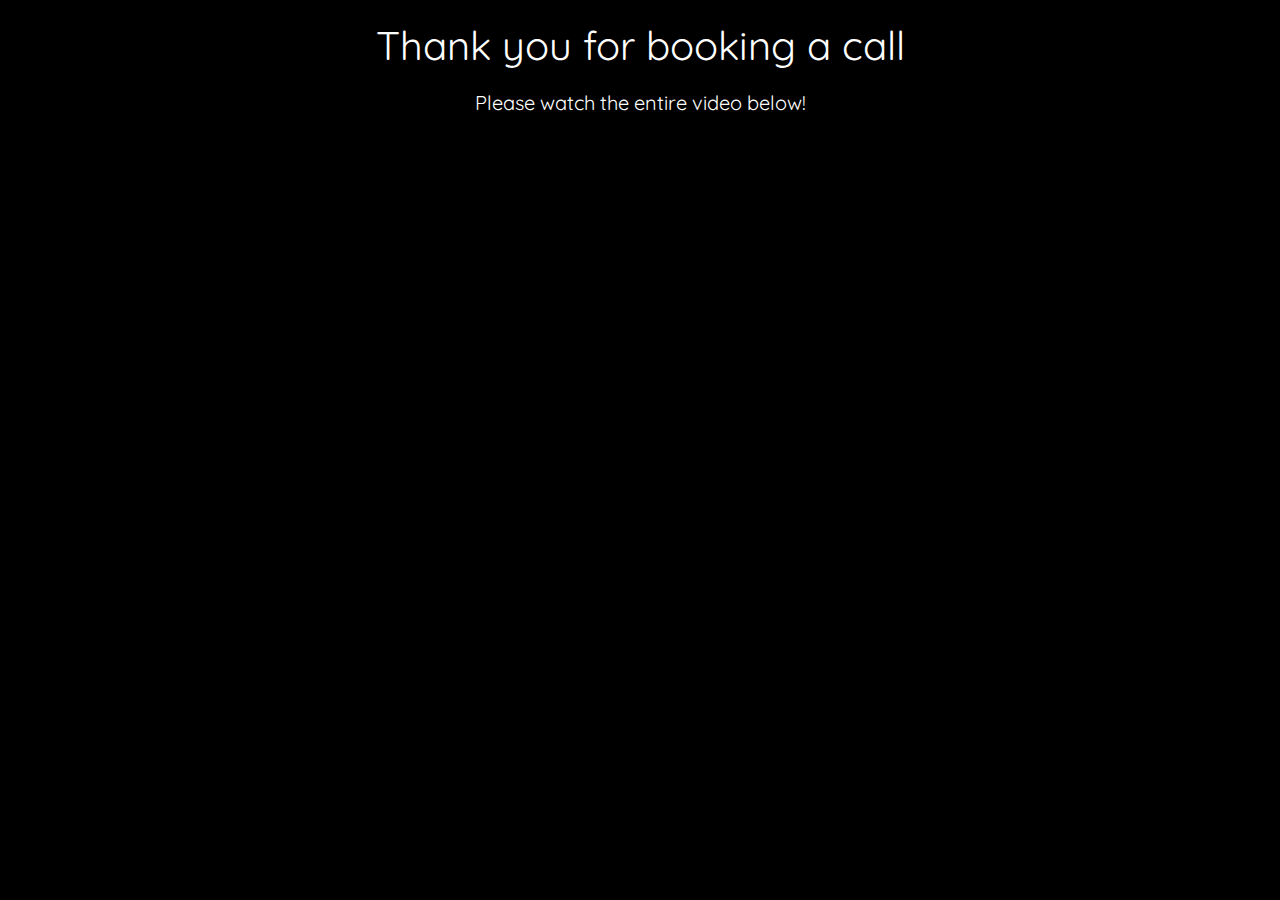
<file: confirmation.html>
<!DOCTYPE html>
<html>

<head>
    <title>Confirmation | Kyroc</title>
    <meta charset="UTF-8">
    <meta name="description"
        content="We're a British engineering team that develops software & implements artificial intelligence for a wide variety of companies.">
    <meta name="keywords" content="software development, ai development">
    <meta name="author" content="Vishal Bolarum">
    <meta name="viewport" content="width=device-width, initial-scale=1.0">
    <link rel="stylesheet" href="./index.css">
    <link rel="stylesheet" href="./confirmation.css">
    <link rel="icon" href="./favicon.png">
</head>

<body id="confirmation">
    <h2>Thank you for booking a call</h2>
    <p>Please watch the entire video below!</p>
    <div class="youtube-video">
        <iframe src="https://www.youtube.com/embed/OkR-kwoS8gA" title="YouTube video player"
            frameborder="0"
            allow="accelerometer; autoplay; clipboard-write; encrypted-media; gyroscope; picture-in-picture; web-share"
            allowfullscreen></iframe>
    </div>
</body>

</html>
</file>
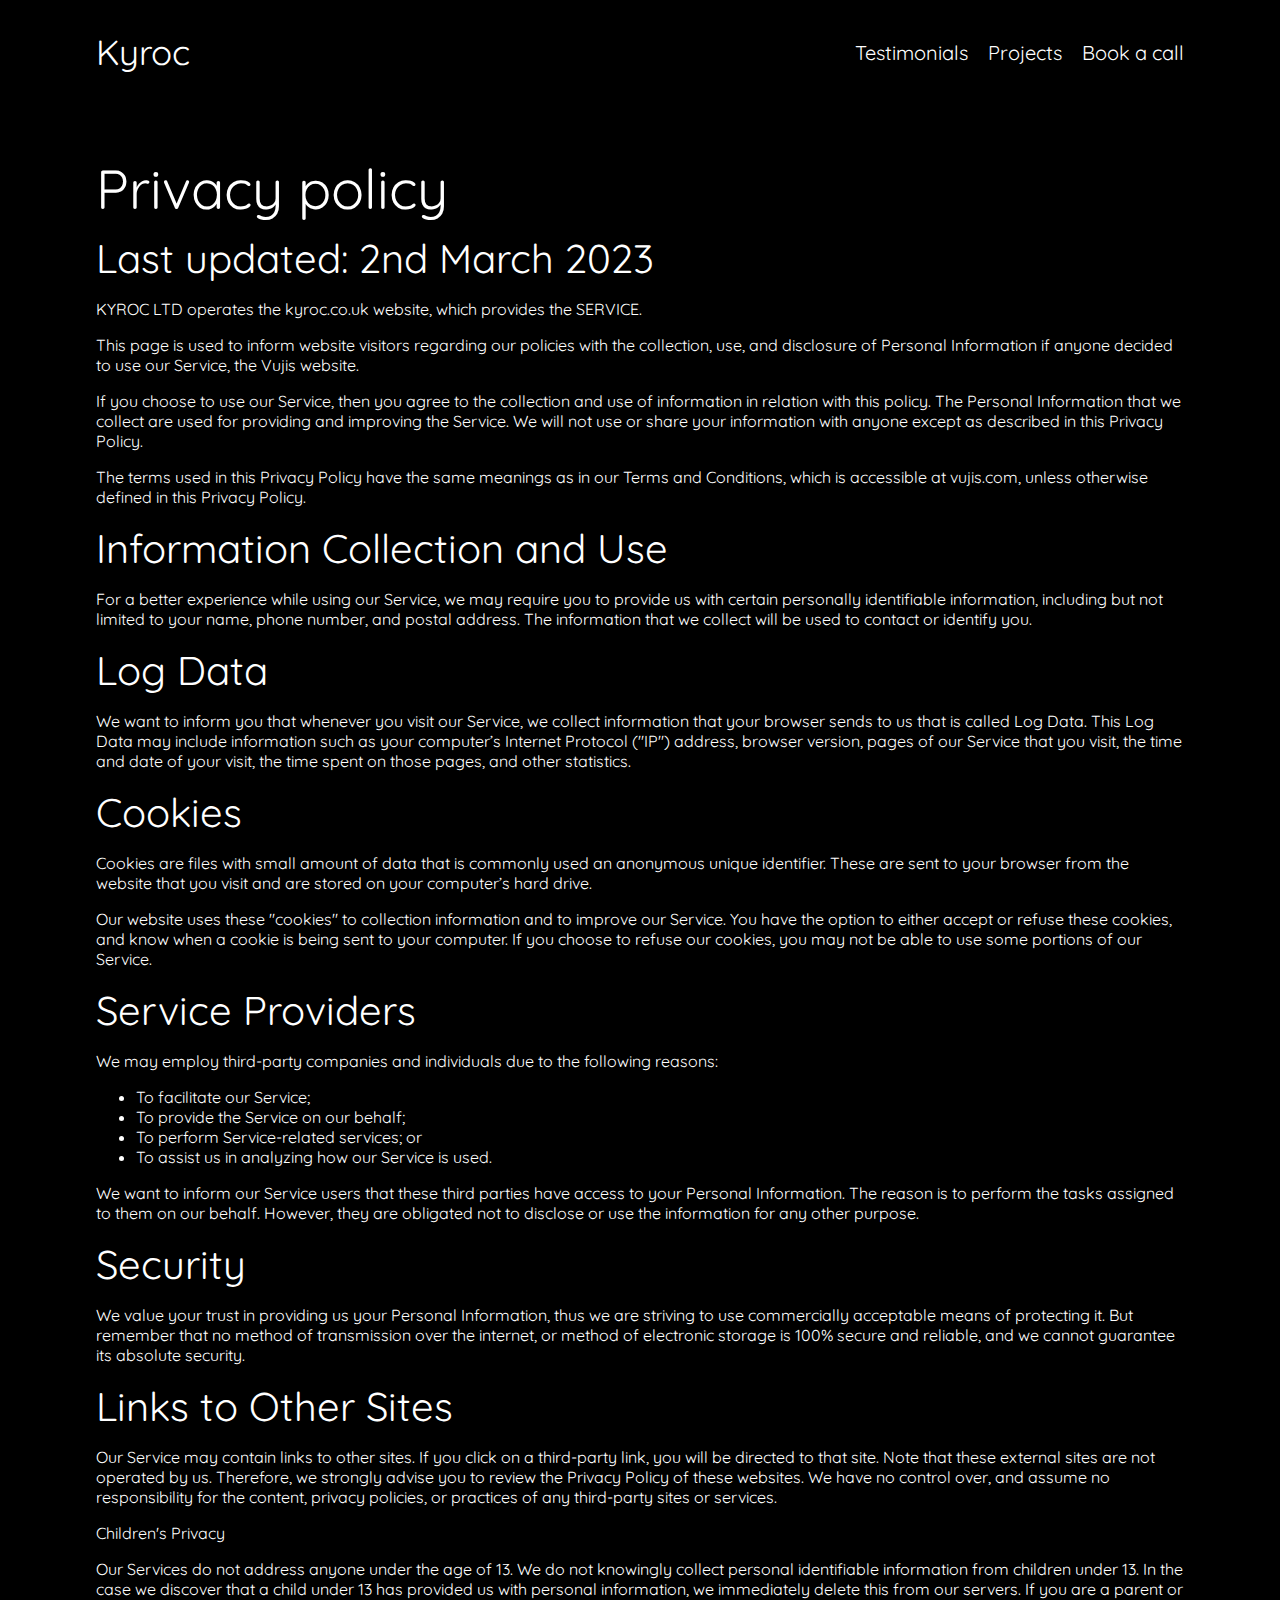
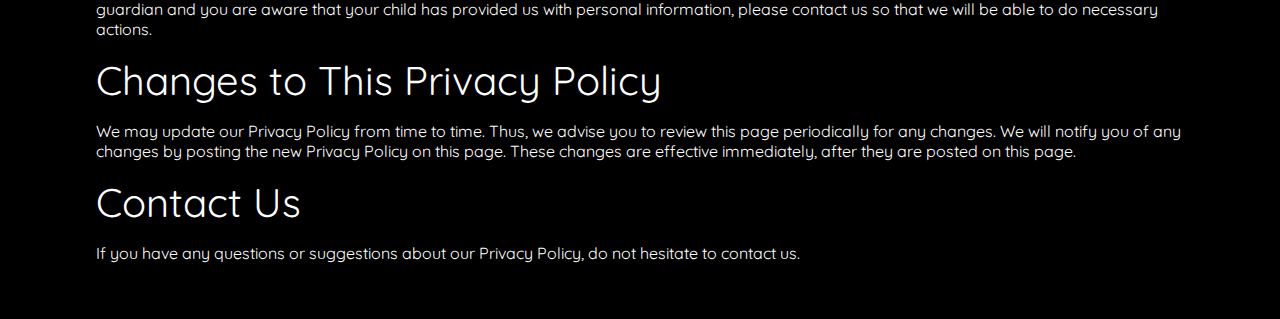
<file: privacy.html>
<!DOCTYPE html>
<html>

<head>
    <title>Privacy Policy | Kyroc</title>
    <meta charset="UTF-8">
    <meta name="description"
        content="We're a British engineering team that develops software & implements artificial intelligence for a wide variety of companies.">
    <meta name="keywords" content="software development, ai development">
    <meta name="author" content="Vishal Bolarum">
    <meta name="viewport" content="width=device-width, initial-scale=1.0">
    <link rel="stylesheet" href="./index.css">
    <link rel="icon" href="./favicon.png">
</head>

<body>

    <nav>
        <a href='index.html' class="logo">Kyroc</a>
        <div class="nav-links">
            <a href="/testimonials">Testimonials</a>
            <a href="/projects">Projects</a>
            <a href="/call">Book a call</a>
        </div>
        <img id='menu' src="./resources/menu.png" />
        <div id="sidebar-menu">
            <img id='close' src="./resources/close.png" />
            <a href="/testimonials">Testimonials</a>
            <a href="/projects">Projects</a>
            <a href="/call">Book a call</a>
        </div>
        <script>
            document.getElementById('menu').addEventListener('click', () => {
                document.getElementById('sidebar-menu').style.display = "block";
            })
            document.getElementById('close').addEventListener('click', () => {
                document.getElementById('sidebar-menu').style.display = "none";
            })
        </script>
    </nav>

    <section>
        <h1>Privacy policy</h1>
        <h2 class='red'>Last updated: 2nd March 2023</h2>

        <p>KYROC LTD operates the kyroc.co.uk website, which provides the SERVICE.</p>

        <p>This page is used to inform website visitors regarding our policies with the collection, use, and disclosure
            of Personal Information if anyone decided to use our Service, the Vujis website.</p>

        <p>If you choose to use our Service, then you agree to the collection and use of information in relation with
            this policy. The Personal Information that we collect are used for providing and improving the Service. We
            will not use or share your information with anyone except as described in this Privacy Policy.</p>

        <p>The terms used in this Privacy Policy have the same meanings as in our Terms and Conditions, which is
            accessible at vujis.com, unless otherwise defined in this Privacy Policy.</p>

        <h2>Information Collection and Use</h2>

        <p>For a better experience while using our Service, we may require you to provide us with certain personally
            identifiable information, including but not limited to your name, phone number, and postal address. The
            information that we collect will be used to contact or identify you.</p>

        <h2>Log Data</h2>

        <p>We want to inform you that whenever you visit our Service, we collect information that your browser sends to
            us that is called Log Data. This Log Data may include information such as your computer’s Internet Protocol
            ("IP") address, browser version, pages of our Service that you visit, the time and date of your visit, the
            time spent on those pages, and other statistics.</p>

        <h2>Cookies</h2>

        <p>Cookies are files with small amount of data that is commonly used an anonymous unique identifier. These are
            sent to your browser from the website that you visit and are stored on your computer’s hard drive.</p>

        <p>Our website uses these "cookies" to collection information and to improve our Service. You have the option to
            either accept or refuse these cookies, and know when a cookie is being sent to your computer. If you choose
            to refuse our cookies, you may not be able to use some portions of our Service.</p>

        <h2>Service Providers</h2>

        <p>We may employ third-party companies and individuals due to the following reasons:</p>

        <ul>
            <li>To facilitate our Service;</li>
            <li>To provide the Service on our behalf;</li>
            <li>To perform Service-related services; or</li>
            <li>To assist us in analyzing how our Service is used.</li>
        </ul>

        <p>We want to inform our Service users that these third parties have access to your Personal Information. The
            reason is to perform the tasks assigned to them on our behalf. However, they are obligated not to disclose
            or use the information for any other purpose.</p>

        <h2>Security</h2>

        <p>We value your trust in providing us your Personal Information, thus we are striving to use commercially
            acceptable means of protecting it. But remember that no method of transmission over the internet, or method
            of electronic storage is 100% secure and reliable, and we cannot guarantee its absolute security.</p>

        <h2>Links to Other Sites</h2>

        <p>Our Service may contain links to other sites. If you click on a third-party link, you will be directed to
            that site. Note that these external sites are not operated by us. Therefore, we strongly advise you to
            review the Privacy Policy of these websites. We have no control over, and assume no responsibility for the
            content, privacy policies, or practices of any third-party sites or services.</p>

        <p>Children's Privacy</p>

        <p>Our Services do not address anyone under the age of 13. We do not knowingly collect personal identifiable
            information from children under 13. In the case we discover that a child under 13 has provided us with
            personal information, we immediately delete this from our servers. If you are a parent or guardian and you
            are aware that your child has provided us with personal information, please contact us so that we will be
            able to do necessary actions.</p>

        <h2>Changes to This Privacy Policy</h2>

        <p>We may update our Privacy Policy from time to time. Thus, we advise you to review this page periodically for
            any changes. We will notify you of any changes by posting the new Privacy Policy on this page. These changes
            are effective immediately, after they are posted on this page.</p>

        <h2>Contact Us</h2>

        <p>If you have any questions or suggestions about our Privacy Policy, do not hesitate to contact us.</p>
    </section>
</body>

</html>
</file>
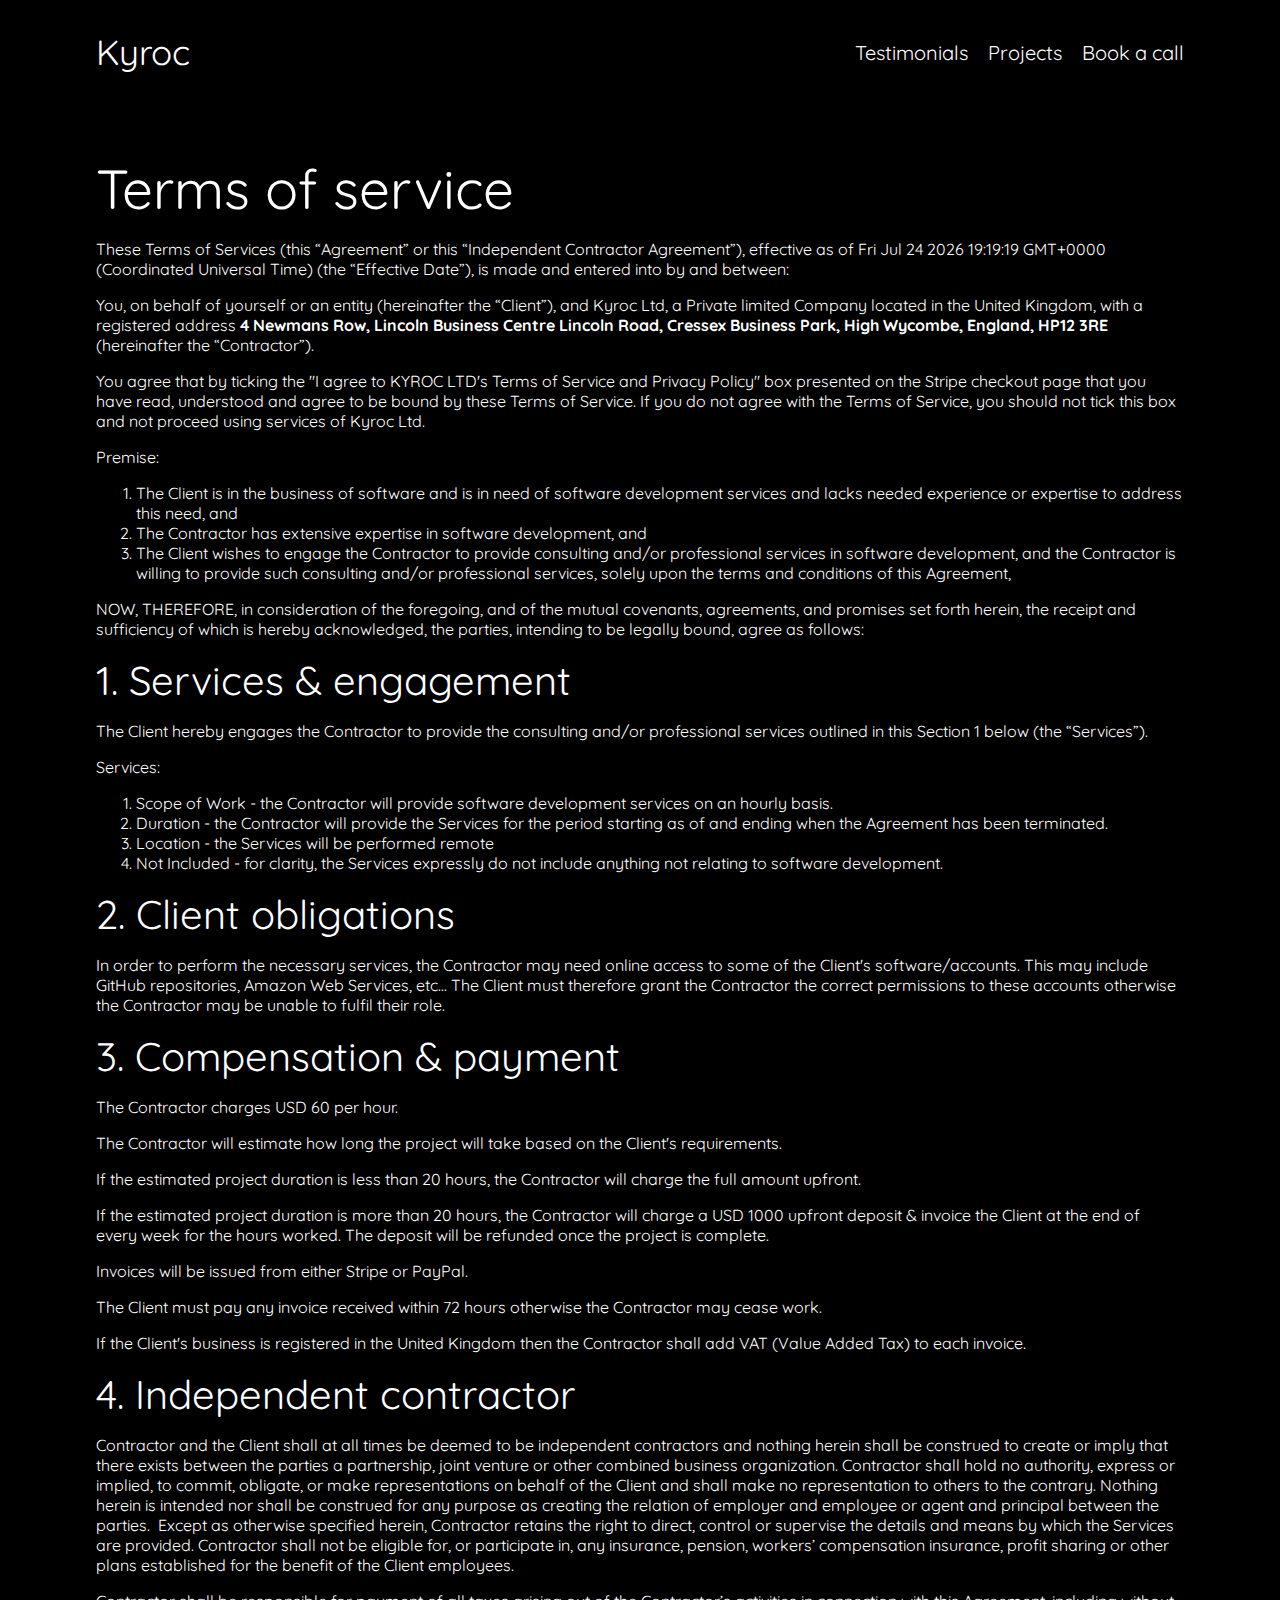
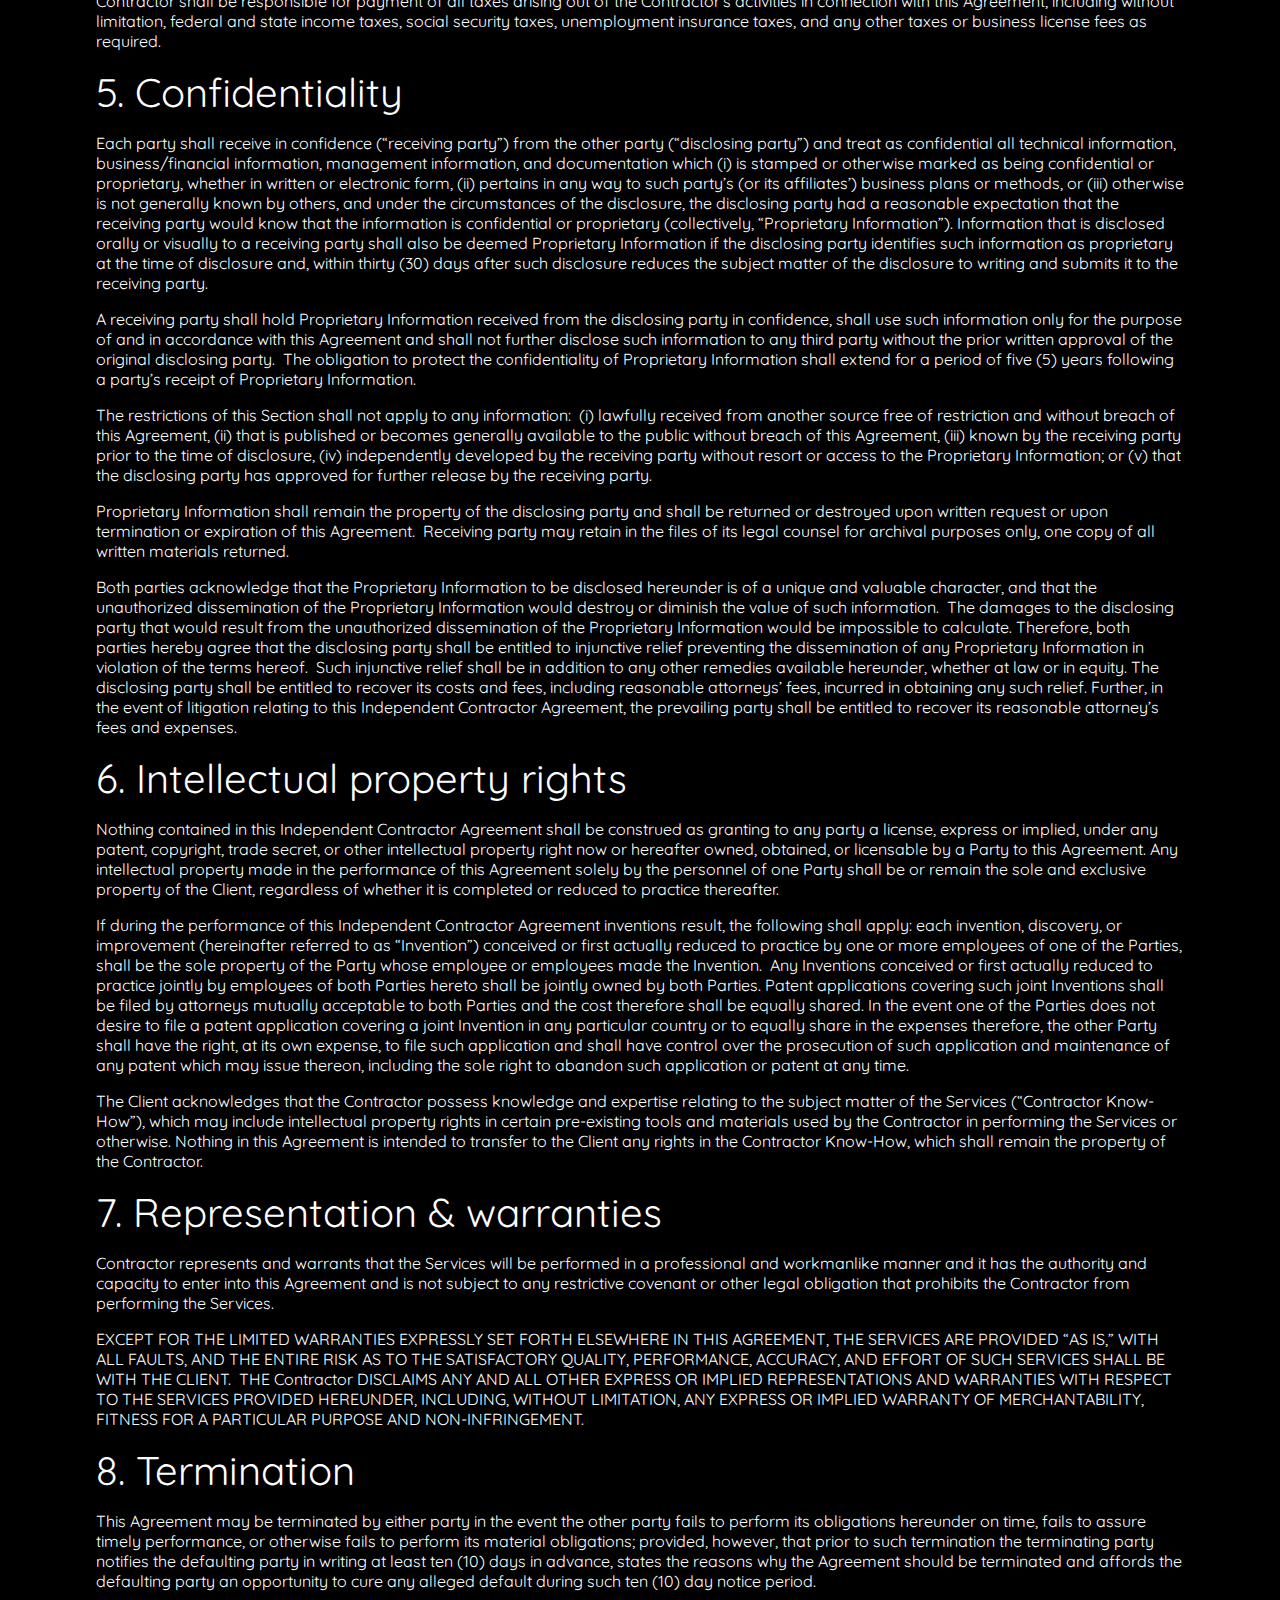
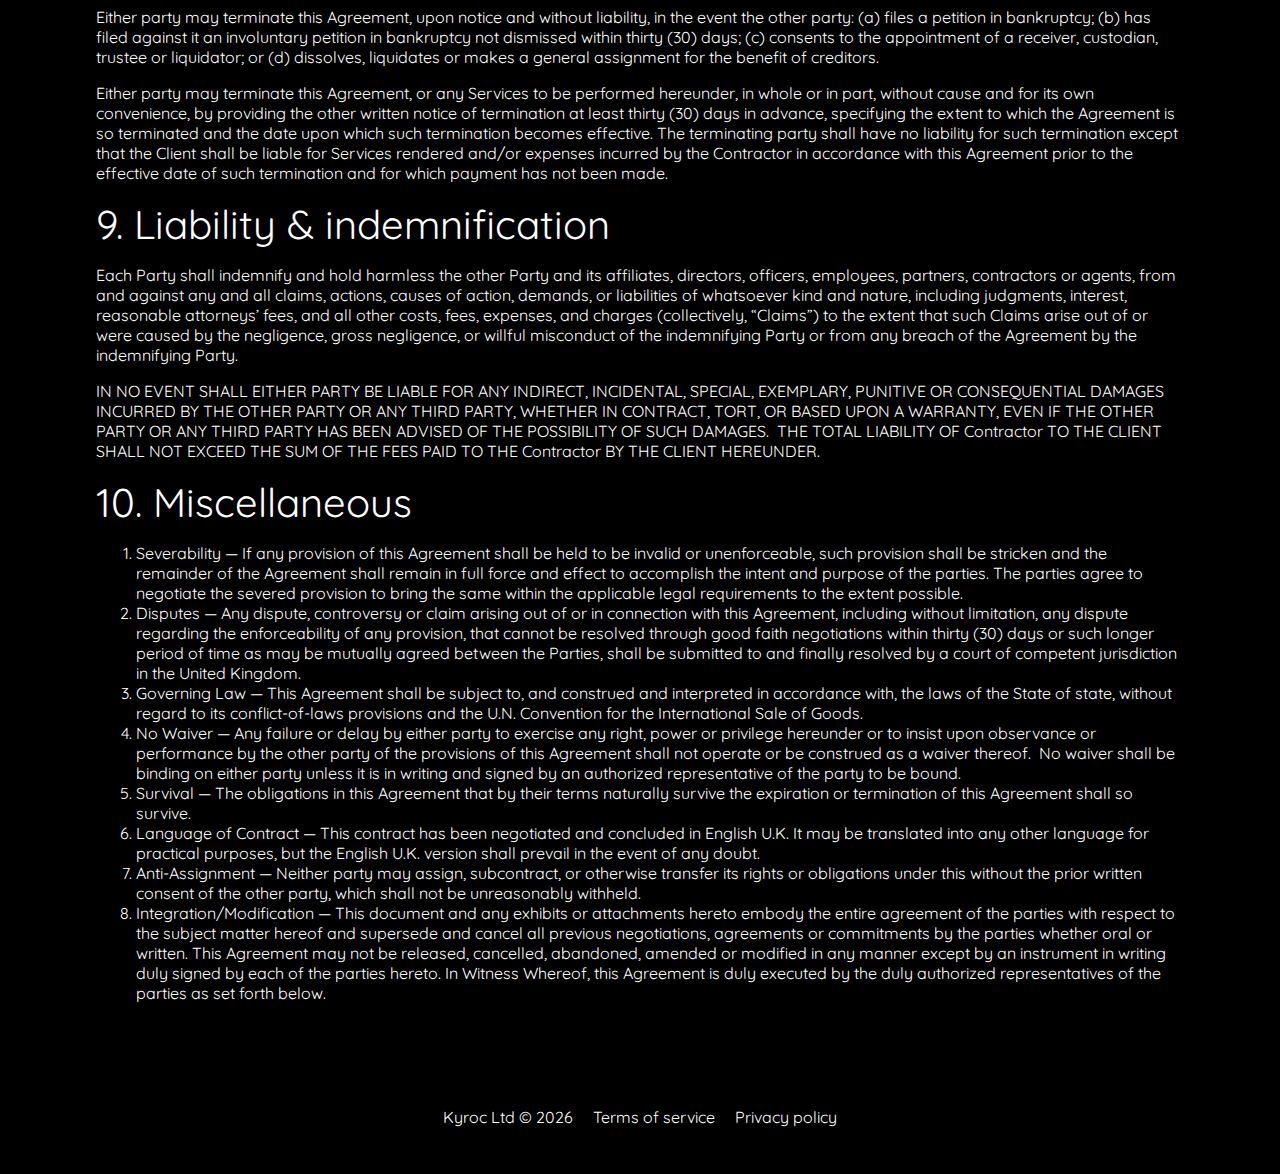
<file: terms.html>
<!DOCTYPE html>
<html>

<head>
    <title>Terms of service | Kyroc</title>
    <meta charset="UTF-8">
    <meta name="description"
        content="We're a British engineering team that develops software & implements artificial intelligence for a wide variety of companies.">
    <meta name="keywords" content="software development, ai development">
    <meta name="author" content="Vishal Bolarum">
    <meta name="viewport" content="width=device-width, initial-scale=1.0">
    <link rel="stylesheet" href="./index.css">
    <link rel="icon" href="./favicon.png">
</head>

<body>
    <nav>
        <a href='index.html' class="logo">Kyroc</a>
        <div class="nav-links">
            <a href="/testimonials">Testimonials</a>
            <a href="/projects">Projects</a>
            <a href="/call">Book a call</a>
        </div>
        <img id='menu' src="./resources/menu.png" />
        <div id="sidebar-menu">
            <img id='close' src="./resources/close.png" />
            <a href="/testimonials">Testimonials</a>
            <a href="/projects">Projects</a>
            <a href="/call">Book a call</a>
        </div>
        <script>
            document.getElementById('menu').addEventListener('click', () => {
                document.getElementById('sidebar-menu').style.display = "block";
            })
            document.getElementById('close').addEventListener('click', () => {
                document.getElementById('sidebar-menu').style.display = "none";
            })
        </script>
    </nav>

    <main>
        <h1>Terms of service</h1>

        <p>These Terms of Services (this “Agreement” or this “Independent Contractor Agreement”), effective as of <span
                id='current-date'></span> (the “Effective Date”), is made and entered into by and between:</p>

        <p>You, on behalf of yourself or an entity (hereinafter the “Client”), and Kyroc Ltd, a Private limited Company
            located in the United Kingdom, with a registered address <b>4 Newmans Row, Lincoln Business Centre Lincoln
                Road, Cressex Business Park, High Wycombe, England, HP12 3RE</b> (hereinafter the “Contractor”).</p>

        <p>You agree that by ticking the "I agree to KYROC LTD's Terms of Service and Privacy Policy" box presented on
            the Stripe checkout page that you have read, understood and agree to be bound by these Terms of Service. If
            you do not agree with the Terms of Service, you should not tick this box and not proceed using services of
            Kyroc Ltd.</p>

        <p>Premise:</p>

        <ol>
            <li>The Client is in the business of software and is in need of software development services and lacks
                needed experience or expertise to address this need, and</li>
            <li>The Contractor has extensive expertise in software development, and</li>
            <li>The Client wishes to engage the Contractor to provide consulting and/or professional services in
                software development, and the Contractor is willing to provide such consulting and/or professional
                services, solely upon the terms and conditions of this Agreement,</li>
        </ol>

        <p>NOW, THEREFORE, in consideration of the foregoing, and of the mutual covenants, agreements, and promises set
            forth herein, the receipt and sufficiency of which is hereby acknowledged, the parties, intending to be
            legally bound, agree as follows:</p>

        <h2>1. Services & engagement</h2>
        <p>The Client hereby engages the Contractor to provide the consulting and/or professional services outlined in
            this Section 1 below (the “Services”).</p>
        <p>Services:</p>
        <ol>
            <li>Scope of Work - the Contractor will provide software development services on an hourly basis.</li>
            <li>Duration - the Contractor will provide the Services for the period starting as of <span
                    id='current-date'></span> and ending when the Agreement has been terminated.</li>
            <li>Location - the Services will be performed remote</li>
            <li>Not Included - for clarity, the Services expressly do not include anything not relating to software
                development.</li>
        </ol>

        <h2>2. Client obligations</h2>
        <p>In order to perform the necessary services, the Contractor may need online access to some of the Client's
            software/accounts. This may include GitHub repositories, Amazon Web Services, etc... The Client must
            therefore grant the Contractor the correct permissions to these accounts otherwise the Contractor may be
            unable to fulfil their role.</p>

        <h2>3. Compensation & payment</h2>
        <p>The Contractor charges USD 60 per hour.</p>
        <p>The Contractor will estimate how long the project will take based on the Client's requirements.</p>
        <p>If the estimated project duration is less than 20 hours, the Contractor will charge the full amount upfront.
        </p>
        <p>If the estimated project duration is more than 20 hours, the Contractor will charge a USD 1000 upfront
            deposit & invoice the Client at the end of every week for the hours worked. The deposit will be refunded
            once the project is complete.</p>
        <p>Invoices will be issued from either Stripe or PayPal.
        <p>The Client must pay any invoice received within 72 hours otherwise the Contractor may cease work.</p>
        <p>If the Client's business is registered in the United Kingdom then the Contractor shall add VAT (Value Added
            Tax) to each invoice.</p>

        <h2>4. Independent contractor</h2>
        <p>Contractor and the Client shall at all times be deemed to be independent contractors and nothing herein shall
            be construed to create or imply that there exists between the parties a partnership, joint venture or other
            combined business organization. Contractor shall hold no authority, express or implied, to commit, obligate,
            or make representations on behalf of the Client and shall make no representation to others to the contrary.
            Nothing herein is intended nor shall be construed for any purpose as creating the relation of employer and
            employee or agent and principal between the parties.  Except as otherwise specified herein, Contractor
            retains the right to direct, control or supervise the details and means by which the Services are provided.
            Contractor shall not be eligible for, or participate in, any insurance, pension, workers’ compensation
            insurance, profit sharing or other plans established for the benefit of the Client employees.</p>
        <p>Contractor shall be responsible for payment of all taxes arising out of the Contractor’s activities in
            connection with this Agreement, including without limitation, federal and state income taxes, social
            security taxes, unemployment insurance taxes, and any other taxes or business license fees as required.</p>

        <h2>5. Confidentiality</h2>
        <p>Each party shall receive in confidence (“receiving party”) from the other party (“disclosing party”) and
            treat as confidential all technical information, business/financial information, management information, and
            documentation which (i) is stamped or otherwise marked as being confidential or proprietary, whether in
            written or electronic form, (ii) pertains in any way to such party’s (or its affiliates’) business plans or
            methods, or (iii) otherwise is not generally known by others, and under the circumstances of the disclosure,
            the disclosing party had a reasonable expectation that the receiving party would know that the information
            is confidential or proprietary (collectively, “Proprietary Information”). Information that is disclosed
            orally or visually to a receiving party shall also be deemed Proprietary Information if the disclosing party
            identifies such information as proprietary at the time of disclosure and, within thirty (30) days after such
            disclosure reduces the subject matter of the disclosure to writing and submits it to the receiving party.
        </p>
        <p>
            A receiving party shall hold Proprietary Information received from the disclosing party in confidence, shall
            use such information only for the purpose of and in accordance with this Agreement and shall not further
            disclose such information to any third party without the prior written approval of the original disclosing
            party.  The obligation to protect the confidentiality of Proprietary Information shall extend for a period
            of five (5) years following a party’s receipt of Proprietary Information.
        </p>
        <p>
            The restrictions of this Section shall not apply to any information:  (i) lawfully received from another
            source free of restriction and without breach of this Agreement, (ii) that is published or becomes generally
            available to the public without breach of this Agreement, (iii) known by the receiving party prior to the
            time of disclosure, (iv) independently developed by the receiving party without resort or access to the
            Proprietary Information; or (v) that the disclosing party has approved for further release by the receiving
            party.
        </p>
        <p>
            Proprietary Information shall remain the property of the disclosing party and shall be returned or destroyed
            upon written request or upon termination or expiration of this Agreement.  Receiving party may retain in the
            files of its legal counsel for archival purposes only, one copy of all written materials returned.
        </p>
        <p>
            Both parties acknowledge that the Proprietary Information to be disclosed hereunder is of a unique and
            valuable character, and that the unauthorized dissemination of the Proprietary Information would destroy or
            diminish the value of such information.  The damages to the disclosing party that would result from the
            unauthorized dissemination of the Proprietary Information would be impossible to calculate. Therefore, both
            parties hereby agree that the disclosing party shall be entitled to injunctive relief preventing the
            dissemination of any Proprietary Information in violation of the terms hereof.  Such injunctive relief shall
            be in addition to any other remedies available hereunder, whether at law or in equity. The disclosing party
            shall be entitled to recover its costs and fees, including reasonable attorneys’ fees, incurred in obtaining
            any such relief. Further, in the event of litigation relating to this Independent Contractor Agreement, the
            prevailing party shall be entitled to recover its reasonable attorney’s fees and expenses.
        </p>

        <h2>6. Intellectual property rights</h2>
        <p>
            Nothing contained in this Independent Contractor Agreement shall be construed as granting to any party a
            license, express or implied, under any patent, copyright, trade secret, or other intellectual property right
            now or hereafter owned, obtained, or licensable by a Party to this Agreement. Any intellectual property made
            in the performance of this Agreement solely by the personnel of one Party shall be or remain the sole and
            exclusive property of the Client, regardless of whether it is completed or reduced to practice thereafter.
        </p>
        <p>
            If during the performance of this Independent Contractor Agreement inventions result, the following shall
            apply: each invention, discovery, or improvement (hereinafter referred to as “Invention”) conceived or first
            actually reduced to practice by one or more employees of one of the Parties, shall be the sole property of
            the Party whose employee or employees made the Invention.  Any Inventions conceived or first actually
            reduced to practice jointly by employees of both Parties hereto shall be jointly owned by both Parties.
            Patent applications covering such joint Inventions shall be filed by attorneys mutually acceptable to both
            Parties and the cost therefore shall be equally shared. In the event one of the Parties does not desire to
            file a patent application covering a joint Invention in any particular country or to equally share in the
            expenses therefore, the other Party shall have the right, at its own expense, to file such application and
            shall have control over the prosecution of such application and maintenance of any patent which may issue
            thereon, including the sole right to abandon such application or patent at any time.
        </p>
        <p>
            The Client acknowledges that the Contractor possess knowledge and expertise relating to the subject matter
            of the Services (“Contractor Know-How”), which may include intellectual property rights in certain
            pre-existing tools and materials used by the Contractor in performing the Services or otherwise. Nothing in
            this Agreement is intended to transfer to the Client any rights in the Contractor Know-How, which shall
            remain the property of the Contractor.
        </p>

        <h2>7. Representation & warranties</h2>
        <p>Contractor represents and warrants that the Services will be performed in a professional and workmanlike
            manner and it has the authority and capacity to enter into this Agreement and is not subject to any
            restrictive covenant or other legal obligation that prohibits the Contractor from performing the Services.
        </p>
        <p>
            EXCEPT FOR THE LIMITED WARRANTIES EXPRESSLY SET FORTH ELSEWHERE IN THIS AGREEMENT, THE SERVICES ARE PROVIDED
            “AS IS,” WITH ALL FAULTS, AND THE ENTIRE RISK AS TO THE SATISFACTORY QUALITY, PERFORMANCE, ACCURACY, AND
            EFFORT OF SUCH SERVICES SHALL BE WITH THE CLIENT.  THE Contractor DISCLAIMS ANY AND ALL OTHER EXPRESS OR
            IMPLIED REPRESENTATIONS AND WARRANTIES WITH RESPECT TO THE SERVICES PROVIDED HEREUNDER, INCLUDING, WITHOUT
            LIMITATION, ANY EXPRESS OR IMPLIED WARRANTY OF MERCHANTABILITY, FITNESS FOR A PARTICULAR PURPOSE AND
            NON-INFRINGEMENT.
        </p>

        <h2>8. Termination</h2>
        <p>This Agreement may be terminated by either party in the event the other party fails to perform its
            obligations hereunder on time, fails to assure timely performance, or otherwise fails to perform its
            material obligations; provided, however, that prior to such termination the terminating party notifies the
            defaulting party in writing at least ten (10) days in advance, states the reasons why the Agreement should
            be terminated and affords the defaulting party an opportunity to cure any alleged default during such ten
            (10) day notice period.</p>
        <p>Either party may terminate this Agreement, upon notice and without liability, in the event the other party:
            (a) files a petition in bankruptcy; (b) has filed against it an involuntary petition in bankruptcy not
            dismissed within thirty (30) days; (c) consents to the appointment of a receiver, custodian, trustee or
            liquidator; or (d) dissolves, liquidates or makes a general assignment for the benefit of creditors.</p>
        <p>Either party may terminate this Agreement, or any Services to be performed hereunder, in whole or in part,
            without cause and for its own convenience, by providing the other written notice of termination at least
            thirty (30) days in advance, specifying the extent to which the Agreement is so terminated and the date upon
            which such termination becomes effective. The terminating party shall have no liability for such termination
            except that the Client shall be liable for Services rendered and/or expenses incurred by the Contractor in
            accordance with this Agreement prior to the effective date of such termination and for which payment has not
            been made.</p>

        <h2>9. Liability & indemnification</h2>
        <p>Each Party shall indemnify and hold harmless the other Party and its affiliates, directors, officers,
            employees, partners, contractors or agents, from and against any and all claims, actions, causes of action,
            demands, or liabilities of whatsoever kind and nature, including judgments, interest, reasonable attorneys’
            fees, and all other costs, fees, expenses, and charges (collectively, “Claims”) to the extent that such
            Claims arise out of or were caused by the negligence, gross negligence, or willful misconduct of the
            indemnifying Party or from any breach of the Agreement by the indemnifying Party.</p>
        <p>
            IN NO EVENT SHALL EITHER PARTY BE LIABLE FOR ANY INDIRECT, INCIDENTAL, SPECIAL, EXEMPLARY, PUNITIVE OR
            CONSEQUENTIAL DAMAGES INCURRED BY THE OTHER PARTY OR ANY THIRD PARTY, WHETHER IN CONTRACT, TORT, OR BASED
            UPON A WARRANTY, EVEN IF THE OTHER PARTY OR ANY THIRD PARTY HAS BEEN ADVISED OF THE POSSIBILITY OF SUCH
            DAMAGES.  THE TOTAL LIABILITY OF Contractor TO THE CLIENT SHALL NOT EXCEED THE SUM OF THE FEES PAID TO THE
            Contractor BY THE CLIENT HEREUNDER.
        </p>

        <h2>10. Miscellaneous</h2>
        <ol>
            <li>Severability — If any provision of this Agreement shall be held to be invalid or unenforceable, such
                provision shall be stricken and the remainder of the Agreement shall remain in full force and effect to
                accomplish the intent and purpose of the parties. The parties agree to negotiate the severed provision
                to bring the same within the applicable legal requirements to the extent possible.</li>
            <li>Disputes — Any dispute, controversy or claim arising out of or in connection with this Agreement,
                including without limitation, any dispute regarding the enforceability of any provision, that cannot be
                resolved through good faith negotiations within thirty (30) days or such longer period of time as may be
                mutually agreed between the Parties, shall be submitted to and finally resolved by a court of competent
                jurisdiction in the United Kingdom.</li>
            <li>Governing Law — This Agreement shall be subject to, and construed and interpreted in accordance with,
                the laws of the State of state, without regard to its conflict-of-laws provisions and the U.N.
                Convention for the International Sale of Goods.</li>
            <li>No Waiver — Any failure or delay by either party to exercise any right, power or privilege hereunder or
                to insist upon observance or performance by the other party of the provisions of this Agreement shall
                not operate or be construed as a waiver thereof.  No waiver shall be binding on either party unless it
                is in writing and signed by an authorized representative of the party to be bound.</li>
            <li>Survival — The obligations in this Agreement that by their terms naturally survive the expiration or
                termination of this Agreement shall so survive.</li>
            <li>Language of Contract — This contract has been negotiated and concluded in English U.K. It may be
                translated into any other language for practical purposes, but the English U.K. version shall prevail in
                the event of any doubt.</li>
            <li>Anti-Assignment — Neither party may assign, subcontract, or otherwise transfer its rights or obligations
                under this without the prior written consent of the other party, which shall not be unreasonably
                withheld.</li>
            <li>Integration/Modification — This document and any exhibits or attachments hereto embody the entire
                agreement of the parties with respect to the subject matter hereof and supersede and cancel all previous
                negotiations, agreements or commitments by the parties whether oral or written. This Agreement may not
                be released, cancelled, abandoned, amended or modified in any manner except by an instrument in writing
                duly signed by each of the parties hereto.
                In Witness Whereof, this Agreement is duly executed by the duly authorized representatives of the
                parties as set forth below.</li>
        </ol>

    </main>

    <script>document.getElementById('current-date').innerHTML = new Date()</script>

    <footer>
        <div><a href="https://find-and-update.company-information.service.gov.uk/company/12110300">Kyroc Ltd</a> © <span
                id="year"></span></div>
        <a href="terms.html">Terms of service</a>
        <a href="privacy.html">Privacy policy</a>
        <script>
            document.getElementById('year').innerHTML = new Date().getFullYear()
        </script>
    </footer>
</body>

</html>
</file>
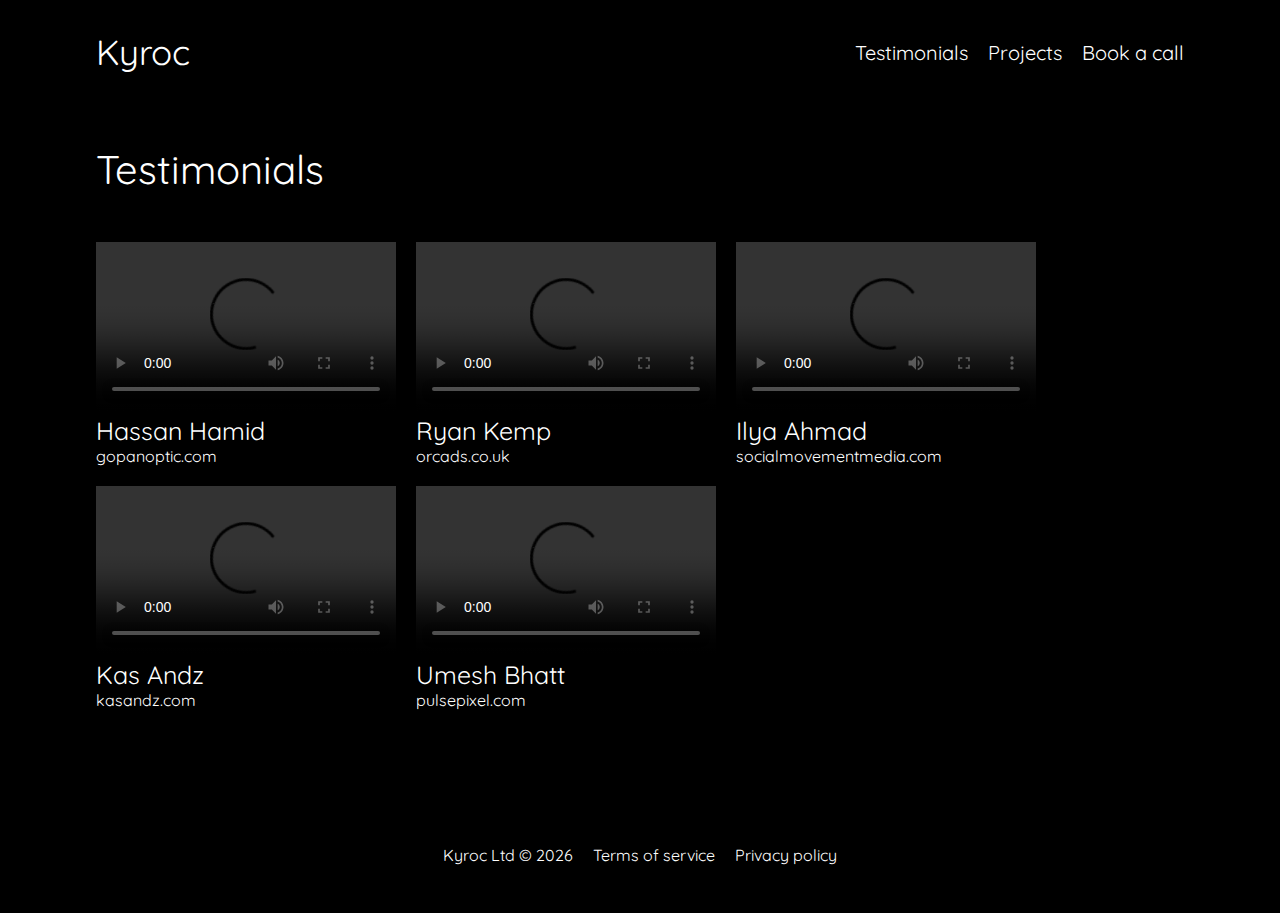
<file: testimonials.html>
<!DOCTYPE html>
<html>

<head>
    <title>Software Development & AI Implementation | Kyroc</title>
    <meta charset="UTF-8">
    <meta name="description"
        content="We're a British engineering team that develops software & implements artificial intelligence for a wide variety of companies.">
    <meta name="keywords" content="software development, ai development">
    <meta name="author" content="Vishal Bolarum">
    <meta name="viewport" content="width=device-width, initial-scale=1.0">
    <link rel="stylesheet" href="./index.css">
    <link rel="stylesheet" href="./testimonials.css">
    <link rel="icon" href="./favicon.png">
</head>

<body>
    <nav>
        <a href='index.html' class="logo">Kyroc</a>
        <div class="nav-links">
            <a href="/testimonials">Testimonials</a>
            <a href="/projects">Projects</a>
            <a href="/call">Book a call</a>
        </div>
        <img id='menu' src="./resources/menu.png" />
        <div id="sidebar-menu">
            <img id='close' src="./resources/close.png" />
            <a href="/testimonials">Testimonials</a>
            <a href="/projects">Projects</a>
            <a href="/call">Book a call</a>
        </div>
        <script>
            document.getElementById('menu').addEventListener('click', () => {
                document.getElementById('sidebar-menu').style.display = "block";
            })
            document.getElementById('close').addEventListener('click', () => {
                document.getElementById('sidebar-menu').style.display = "none";
            })
        </script>
    </nav>
    <section>
        <h2>Testimonials</h2>
        <div class="testimonials">
            <div>
                <video controls>
                    <source src="https://drive.google.com/uc?export=download&id=1MCaY7mMHGoIdaxFbgvEVIteTfZqNAppf" />
                </video>
                <div class="client">Hassan Hamid</div>
                <a class="website" href="https://gopanoptic.com" target="_blank">gopanoptic.com</a>
            </div>
            <div>
                <video controls>
                    <source src="https://drive.google.com/uc?export=download&id=1-Ng_ZEW2xYimixHQC4kGDUXfc6AYjCWv" />
                </video>
                <div class="client">Ryan Kemp</div>
                <a class="website" href="https://orcads.co.uk" target="_blank">orcads.co.uk</a>
            </div>
            <div>
                <video controls>
                    <source src="https://drive.google.com/uc?export=download&id=1-6xcfzT7J-ijVcNV3mtyzpSaZfqIfrYB" />
                </video>
                <div class="client">Ilya Ahmad</div>
                <a class="website" href="https://socialmovementmedia.com" target="_blank">socialmovementmedia.com</a>
            </div>
            <div>
                <video controls>
                    <source src="https://drive.google.com/uc?export=download&id=1-FXE3b5lJmoFDhU9QwKMJPPgXJf1kUaf" />
                </video>
                <div class="client">Kas Andz</div>
                <a class="website" href="https://kasandz.com" target="_blank">kasandz.com</a>
            </div>
            <div>
                <video controls>
                    <source src="https://drive.google.com/uc?export=download&id=1-HWjMCHka-uIhM6hFV4FBvD2CB24TYDb" />
                </video>
                <div class="client">Umesh Bhatt</div>
                <a class="website" href="https://pulsepixel.com" target="_blank">pulsepixel.com</a>
            </div>
        </div>
    </section>
    <footer>
        <div><a href="https://find-and-update.company-information.service.gov.uk/company/12110300">Kyroc Ltd</a> © <span
                id="year"></span></div>
        <a href="terms.html">Terms of service</a>
        <a href="privacy.html">Privacy policy</a>
        <script>
            document.getElementById('year').innerHTML = new Date().getFullYear()
        </script>
    </footer>
</body>

</html>
</file>
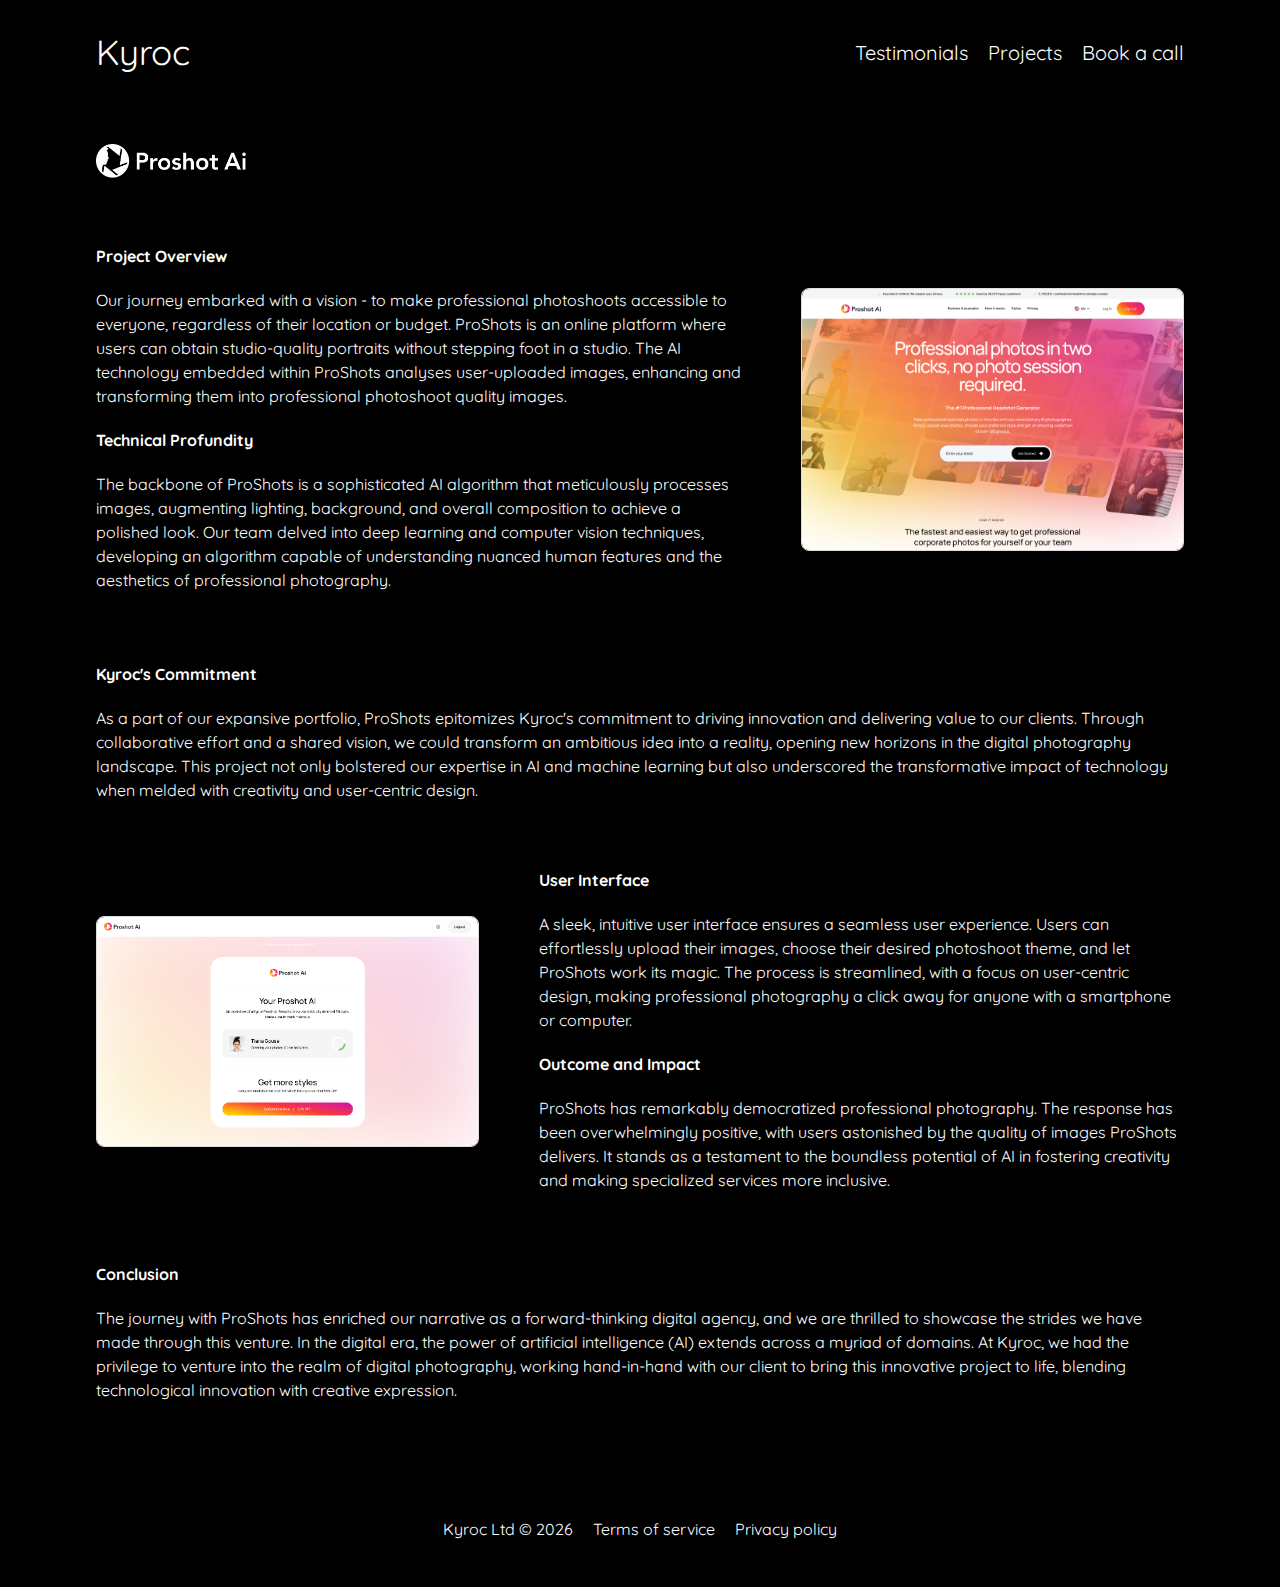
<file: projects/proshots.html>
<!DOCTYPE html>
<html>

<head>
    <title>Projects | Kyroc</title>
    <meta charset="UTF-8">
    <meta name="description"
        content="We're a British engineering team that develops software & implements artificial intelligence for a wide variety of companies.">
    <meta name="keywords" content="software development, ai development">
    <meta name="author" content="Vishal Bolarum">
    <meta name="viewport" content="width=device-width, initial-scale=1.0">
    <link rel="stylesheet" href="../index.css">
    <link rel="stylesheet" href="./projects.css">
    <link rel="icon" href="../favicon.png">

</head>

<body>

    <nav>
        <a href='/' class="logo">Kyroc</a>
        <div class="nav-links">
            <a href="/testimonials">Testimonials</a>
            <a href="/projects">Projects</a>
            <a href="/call">Book a call</a>
        </div>
        <img id='menu' src="../resources/menu.png" />
        <div id="sidebar-menu">
            <img id='close' src="../resources/close.png" />
            <a href="/testimonials">Testimonials</a>
            <a href="/projects">Projects</a>
            <a href="/call">Book a call</a>
        </div>
        <script>
            document.getElementById('menu').addEventListener('click', () => {
                document.getElementById('sidebar-menu').style.display = "block";
            })
            document.getElementById('close').addEventListener('click', () => {
                document.getElementById('sidebar-menu').style.display = "none";
            })
        </script>
    </nav>

    <main>
        <!-- <h2>ProShots</h2> -->
        <img src="../resources/proshot.png" alt="ProShots Logo" class="project-logo" />

        <!-- Image Section -->

        <div class="project-section flex-container">
            <div class="text-container">
                <div class="text-container">
                    <h3>Project Overview</h3>
                    <p class="project-description">
                        Our journey embarked with a vision - to make professional photoshoots
                        accessible to everyone, regardless
                        of
                        their location or budget. ProShots is an online platform where users can obtain studio-quality
                        portraits
                        without
                        stepping foot in a studio. The AI technology embedded within ProShots analyses user-uploaded
                        images,
                        enhancing
                        and transforming them into professional photoshoot quality images.
                    </p>
                </div>
                <div class="text-container">
                    <h3>Technical Profundity</h3>
                    <p class="project-description">
                        The backbone of ProShots is a sophisticated AI algorithm that meticulously processes images,
                        augmenting
                        lighting, background, and overall composition to achieve a polished look. Our team delved into
                        deep
                        learning and
                        computer vision techniques, developing an algorithm capable of understanding nuanced human
                        features and
                        the
                        aesthetics of professional photography.
                    </p>
                </div>
            </div>
            <!-- Image 1 -->
            <img src="/resources/app-ss-proshot.png" alt="App Screenshot 1" class="project-image" />
        </div>
        <div class="project-section">
            <h3>Kyroc's Commitment</h3>
            <p class="project-description">
                As a part of our expansive portfolio, ProShots epitomizes Kyroc's commitment to driving innovation and
                delivering value to our clients. Through collaborative effort and a shared vision, we could transform an
                ambitious idea into a reality, opening new horizons in the digital photography landscape. This project
                not only
                bolstered our expertise in AI and machine learning but also underscored the transformative impact of
                technology
                when melded with creativity and user-centric design.
            </p>
        </div>

        <div class="project-section flex-container">
            <!-- Image 2 -->
            <img src="/resources/app-ss-proshot-2.png" alt="App Screenshot 2" class="project-image" />
            <div class="text-container">
                <div class="text-container">
                    <h3>User Interface</h3>
                    <p class="project-description">
                        A sleek, intuitive user interface ensures a seamless user experience. Users can effortlessly
                        upload
                        their
                        images, choose their desired photoshoot theme, and let ProShots work its magic. The process is
                        streamlined, with
                        a focus on user-centric design, making professional photography a click away for anyone with a
                        smartphone or
                        computer.
                    </p>
                </div>
                <div class="text-container">
                    <h3>Outcome and Impact</h3>
                    <p class="project-description">
                        ProShots has remarkably democratized professional photography. The response has been
                        overwhelmingly
                        positive,
                        with users astonished by the quality of images ProShots delivers. It stands as a testament to
                        the
                        boundless
                        potential of AI in fostering creativity and making specialized services more inclusive.
                    </p>
                </div>
            </div>
        </div>


        <div class="project-section">
            <h3>Conclusion</h3>
            <p class="project-description">
                The journey with ProShots has enriched our narrative as a forward-thinking digital agency, and we are
                thrilled
                to showcase the strides we have made through this venture. In the digital era, the power of artificial
                intelligence (AI) extends across a myriad of domains. At Kyroc, we had the privilege to venture into the
                realm
                of digital photography, working hand-in-hand with our client to bring this innovative project to life,
                blending
                technological innovation with creative expression.
            </p>
        </div>

    </main>

    <footer>
        <div><a href="https://find-and-update.company-information.service.gov.uk/company/12110300">Kyroc Ltd</a> © <span
                id="year"></span></div>
        <a href="terms">Terms of service</a>
        <a href="privacy">Privacy policy</a>
        <script>
            document.getElementById('year').innerHTML = new Date().getFullYear()
        </script>
    </footer>

</body>

</html>
</file>
<file: index.css>
@import url('https://fonts.googleapis.com/css2?family=Quicksand&display=swap');

body {
    color: white;
    background-color: black;
    font-family: 'Quicksand';
    margin: 0;
}

main, section {
    background-color: inherit;
    margin: 0;
    padding: 40px 7.5%;
}

h1 {
    font-size: 55px;
    font-weight: normal;
    margin: 10px 0;
}

h2 {
    font-size: 40px;
    font-weight: normal;
    margin: 0;
}

a {
    color: white;
    text-decoration: none;
}

a:hover {
    text-decoration: underline;
}

a.button {
    background-color: white;
    border: 1px solid transparent;
    border-radius: 5px;
    color: black;
    cursor: pointer;
    display: block;
    font-size: 20px;
    font-weight: bold;
    padding: 6px 12px;
    text-decoration: none;
    transition-duration: 0.5s;
    width: fit-content;
}

a.button:hover {
    background-color: transparent;
    border: 1px solid white;
    color: white;
    transition-duration: 0.5s;
}

/* First Fold */

.first-fold {
    background-color: hsla(0, 100%, 0%, 0.75);
    height: 100vh;
    padding: 0;
    position: relative;
    width: 100%;
}

.foreground {
    box-sizing: border-box;
    display: flex;
    flex-direction: column;
    position: absolute;
    height: 100%;
    width: 100%;
}

/* [START] Navigation Bar */

nav {
    align-items: center;
    box-sizing: border-box;
    display: flex;
    justify-content: space-between;
    width: 100%;
    padding: 30px 7.5%;
}

a.logo {
    font-size: 35px;
    display: block;
    width: fit-content;
}

.nav-links {
    column-gap: 20px;
    display: flex;
}

.nav-links>a {
    font-size: 20px;
}

img#menu {
    filter: invert(100%);
    height: 25px;
}

@media (min-width: 768px) {
    #menu {
        display: none;
    }
}

@media (max-width: 768px) {
    .nav-links {
        display: none;
    }

    #menu {
        display: block;
    }
}

#sidebar-menu {
    background-color: black;
    display: none;
    height: 100%;
    position: fixed;
    top: 0;
    right: 0;
    padding: 20px;
}

#sidebar-menu img {
    filter: invert(100%);
    float: right;
    display: block;
    height: 1.5rem;
    margin: 1rem 0 2rem 0;
}

#sidebar-menu > a {
    display: block;
    margin: 2rem 0;
    text-align: right;
}

/* [END] Navigation Bar */

.hero {
    align-items: center;
    box-sizing: border-box;
    display: flex;
    height: 100%;
    width: 100%;
}

.hero>div {
    margin: 0 auto;
    padding: 0 7.5%;
    width: 100%;
}

.hero>div p {
    font-size: 20px;
    margin: 10px 0;
}

.hero>div a.button {
    margin: 50px 0;
}

.first-fold video {
    right: 0;
    position: absolute;
    z-index: -1;
    overflow-y: hidden;
}

@media (max-aspect-ratio: 16/9) {
    .first-fold video {
        height: 100%;
        width: auto;
    }
}

@media (min-aspect-ratio: 16/9) {
    .first-fold video {
        height: auto;
        width: 100%;
    }
}

/* Footer */

footer {
    align-items: center;
    background-color: black;
    column-gap: 20px;
    display: flex;
    justify-content: center;
    min-height: 75px;
    padding: 20px;
}
</file>
<file: confirmation.css>
#confirmation {
    padding: 20px;
}

#confirmation h2 {
    text-align: center;
}

#confirmation p {
    font-size: 20px;
    text-align: center;
}

div.youtube-video {
    height: 506.25px;
    margin: 0 auto;
    max-width: 900px;
}

div.youtube-video iframe {
    height: 100%;
    width: 100%;
}
</file>
<file: testimonials.css>
.testimonials {
    display: flex;
    flex-wrap: wrap;
    padding: 3rem 0;
    gap: 20px;
}

.testimonials>div {
    aspect-ratio: 16/9;
    width: 300px;
}

.testimonials video {
    height: 100%;
    width: 100%;
}

.testimonials .client {
    font-size: 25px;
}
</file>
<file: projects/projects.css>
.projects {
    display: flex;
    flex-wrap: wrap;
    gap: 20px;
    padding: 20px 0;
}

.projects div.image {
    align-items: center;
    border-radius: 10px;
    box-sizing: border-box;
    display: flex;
    height: 300px;
    margin-bottom: 10px;
    padding: 20px;
    width: 300px;
}

.projects div.white-background {
    background-color: white;
    transition-duration: 0.5s;
}

.projects div.wood-background {
    background-color: #3F301D;
    transition-duration: 0.5s;
}

.projects div.charcoal-background {
    background-color: #232023;
    transition-duration: 0.5s;
}

.projects div.blue-background {
    background-color: #002244;
    transition-duration: 0.5s;
}
.projects div.cherry-blossom-pink-background {
    background-color: #e37283;
    transition-duration: 0.5s;
    border-radius: 10px;
}

.projects div:hover {
    background-color: transparent;
    transition-duration: 0.5s;
}

.projects div.image img {
    width: 100%;
}

.project-description,
.project-section h3 {
    font-size: 16px;
    line-height: 1.5;
    margin-bottom: 20px;
}

.project-section {
    margin-bottom: 30px;
}

 .card-container {
     perspective: 1000px;
     width: 300px;
     height: 300px;
     position: relative;
 }

 .card {
     width: 100%;
     height: 100%;
     position: absolute;
     transform-style: preserve-3d;
     transition: transform 0.6s;
     transform-origin: center;
 }

 .card .front,
 .card .back {
     backface-visibility: hidden;
     position: absolute;
     top: 0;
     left: 0;
     right: 0;
     bottom: 0;
     border-radius: 10px;
     overflow: hidden;
 }

 .card .back {
     transform: rotateY(180deg);
     display: flex;
     flex-direction: column;
     justify-content: center;
     align-items: center;
 }

 .card-container:hover .card {
     transform: rotateY(180deg);
 }

 .card-options a {
     margin: 10px;
     text-decoration: none;
     background-color: #008CBA;
     color: white;
     padding: 10px 20px;
     border-radius: 5px;
 }
 

 .project-logo {
     display: block;
     margin: 0 auto 20px 0;
     width: 150px;
     text-align: start;
     /* Adjust width as needed */
 }
 .flex-container {
     display: flex;
     align-items: flex-start;
     gap: 60px;
     margin-bottom: 50px;
     margin-top: 50px;
     flex-wrap: wrap;
 }

 .text-container {
     flex: 1;
 }

 .project-image {
     width: 35%;
     /* or whatever width you prefer */
     border: 1px solid #ddd;
     border-radius: 8px;
     box-shadow: 0 4px 8px rgba(0, 0, 0, 0.1);
     margin-top: auto;
     margin-bottom: auto;
 }

 @media (max-width: 768px) {
     .flex-container {
        flex-direction: column;
        align-items: center;
        margin-bottom: 10px;
        margin-top: 10px;
        gap: 10px;
     }

     .text-container,
     .project-image {
         width: 100%;
         max-width: none;
         text-align: left;
     }

     .project-image {
         width: 100%;
         margin-bottom: 20px;
         /* Optional: adds some spacing between the image and text when stacked */
     }
 }
</file>
